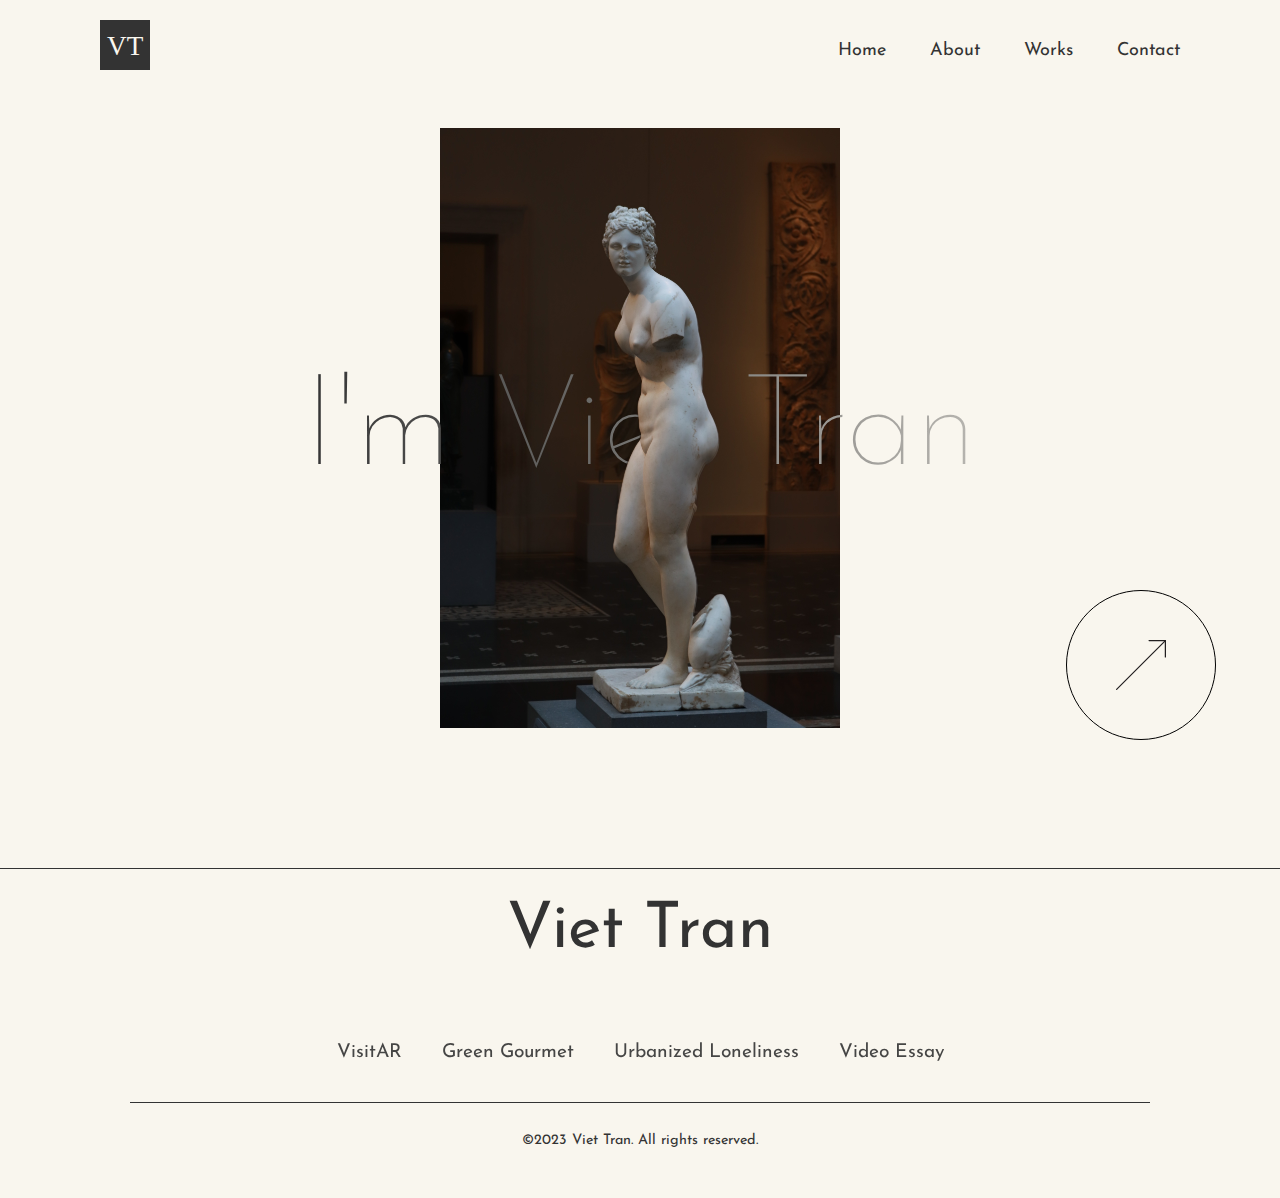
<file: index.html>
<!DOCTYPE html>
<html lang="en">
<head>
    <meta charset="UTF-8">
    <meta http-equiv="X-UA-Compatible" content="IE=edge">
    <meta name="viewport" content="width=device-width, initial-scale=1.0">
    <meta name = "author" content = "Viet Tran">
    <meta name = "description" content = "HTML lab 2">
    <link rel="stylesheet" href="https://cdnjs.cloudflare.com/ajax/libs/font-awesome/6.5.1/css/all.min.css" integrity="sha512-DTOQO9RWCH3ppGqcWaEA1BIZOC6xxalwEsw9c2QQeAIftl+Vegovlnee1c9QX4TctnWMn13TZye+giMm8e2LwA==" crossorigin="anonymous" referrerpolicy="no-referrer" />
    <link rel="stylesheet" href = "style.css">
    <title>Homepage</title>
    
</head>
<body>
    <header>
        <a href="index.html" class = "logo">
            <img src = "image/LOGO/LOGO.svg" alt = "My logo">
        </a>
        <nav class = "navbar">
            <a href="index.html">Home</a>
            <a href="aboutme.html">About</a>
            <a href="myworks.html">Works</a>
            <a href="contact.html">Contact</a>
        </nav>
        <button class="hamburger-menu" onclick="toggleNav()">☰</button>
    </header>
    <!-- Above is the header -->
    <!-- Below is the main section -->
    <main>
        <div class = "index-content">
            <img id = "index-image" src = "image/Photography/Digital/Homepage Image.JPG" alt = "photo of my homepage">
            <h1 id = "index-text">I'm Viet Tran</h1>
            <img id = "overlay-image" src = "image/Photography/Digital/Overlay Homepage Image.png" alt = "photo of my homepage">
            <button id="index-button" onclick = "window.location.href = 'myworks.html' ">
                <img src = "image/index-page/arrow-line.svg">
                <p>My works</p>
            </button>
        </div>
    </main>
    <footer>
        <div class="footer-container">
            <p>Viet Tran</p>
            <div class="social-media">
                <a href="https://www.linkedin.com/in/viettran23/" target="_blank"><i class = "fa-brands fa-linkedin"></i></a>
                <a href="https://www.facebook.com/vietran.23" target="_blank"><i class = "fa-brands fa-facebook"></i></a>
                <a href="https://www.instagram.com/v_iet.tra_n/" target="_blank"><i class = "fa-brands fa-instagram"></i></a>
            </div>
            <div class="footer-nav">
                <a href="visitar.html">VisitAR</a>
                <a href="green-gourmet.html">Green Gourmet</a>
                <a href="urbanized-loneliness.html">Urbanized Loneliness</a>
                <a href="video-essay.html">Video Essay</a>
            </div>
            <div class="line"></div>
            <div class="copyright">
               <p>&copy;2023 Viet Tran. All rights reserved.</p>
            </div>
       </div>
    </footer>
    <script>
        function toggleNav() {
            var nav = document.querySelector('.navbar');
            nav.classList.toggle('show');
        }
    </script>
</body>
</html>
</file>
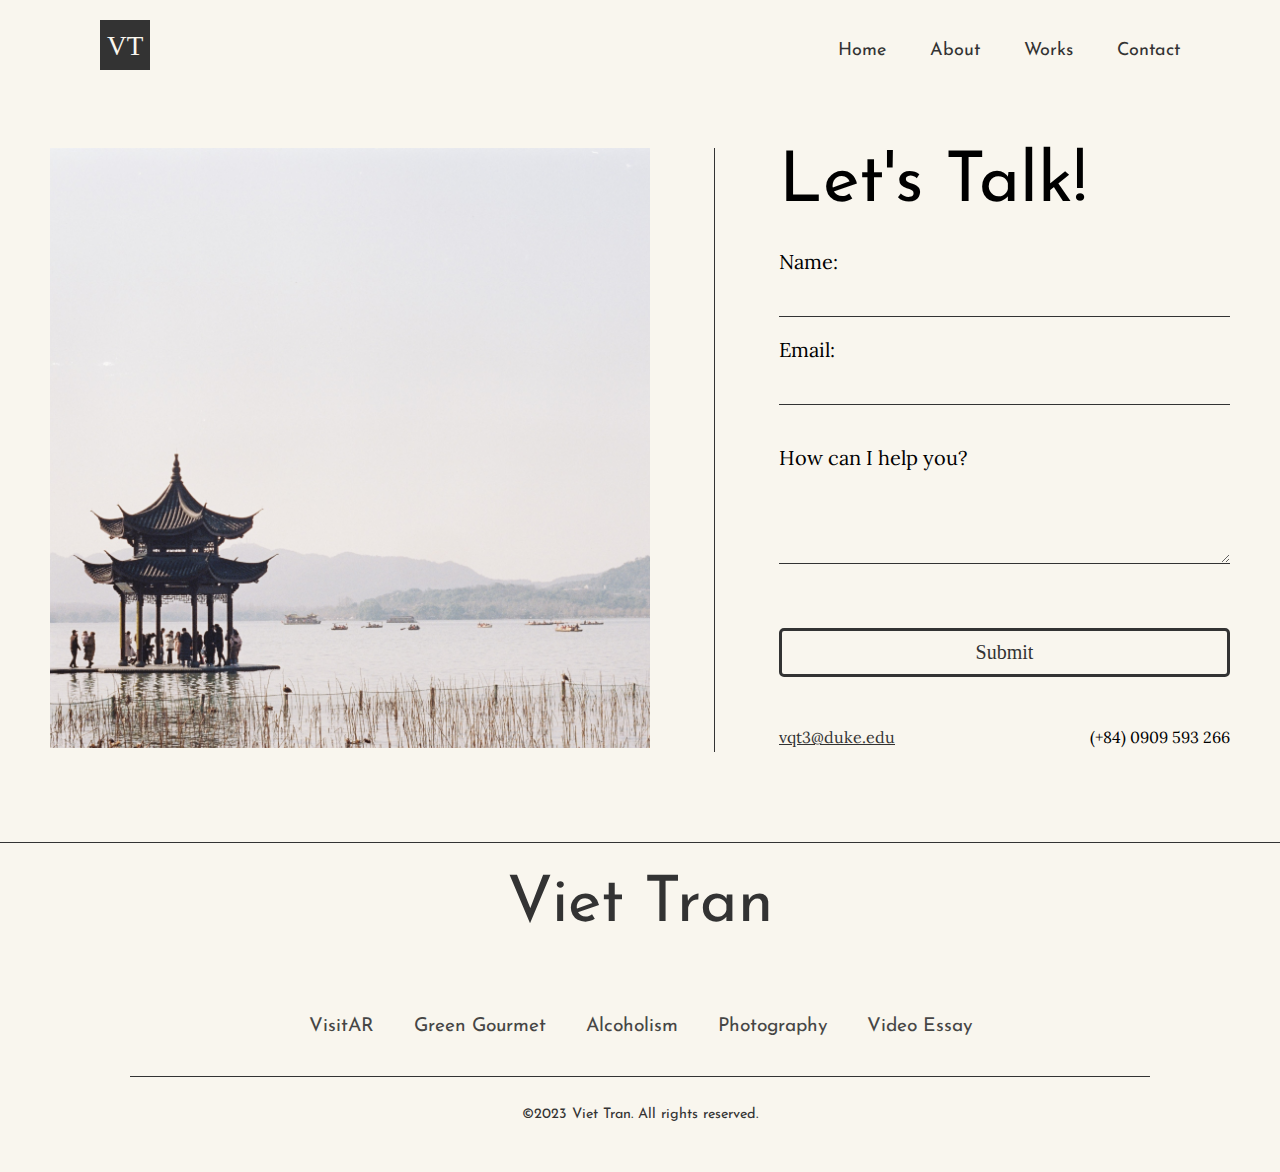
<file: contact.html>
<!DOCTYPE html>
<html lang="en">
<head>
    <meta charset="UTF-8">
    <meta http-equiv="X-UA-Compatible" content="IE=edge">
    <meta name="viewport" content="width=device-width, initial-scale=1.0">
    <title>Let's talk!</title>
    <link rel = "stylesheet" href = "style.css">

</head>
<body>
    <header>
        <a href="index.html" class = "logo">
            <img src = "image/LOGO/LOGO.svg" alt = "My logo">
        </a>
        <nav class = "navbar">
            <a href="index.html">Home</a>
            <a href="aboutme.html">About</a>
            <a href="myworks.html">Works</a>
            <a href="contact.html">Contact</a>
        </nav>
        <button class="hamburger-menu" onclick="toggleNav()">☰</button>

    </header>
    <!-- Above is the header -->
    <main>
        <div class="contact-form">
            <div class="contact-image">
                <img src = "image/Photography/Kodak Vision 2 500T/hangzhou-west-lake.JPG" alt = "Hangzhou West lake">
            </div>
            <div class="contact-box">
                <h1>Let's Talk!</h1>
                <form action="#" method="post">
                    <div class="form-group">
                        <label for="name">Name:</label>
                        <input type="text" id="name" name="name" required>
                        
                        <label for="email">Email:</label>
                        <input type="email" id="email" name="email" required>
                    </div>
            
                    <div class="form-group">
                        <label for="message">How can I help you?</label>
                        <textarea id="message" name="message" rows="4" required></textarea>
                    </div>
            
                    <button type="submit" class="submit-btn">Submit</button>
                </form>
                <div class="contact-info">
                    <a href ="mailto:vqt3@duke.edu">vqt3@duke.edu</a>
                    <p>(+84) 0909 593 266</p>
                </div>
            </div> 
        </div>
    </main>
    <!-- Below is the footer -->
    <footer>
        <div class="footer-container">
            <p>Viet Tran</p>
            <div class="social-media">
               <a href="#"><i class = "fa-brands fa-linkedin"></i></a>
               <a href="#"><i class = "fa-brands fa-facebook"></i></a>
               <a href="#"><i class = "fa-brands fa-instagram"></i></a>
            </div>
            <div class="footer-nav">
                   <a href="">VisitAR</a>
                   <a href="">Green Gourmet</a>
                   <a href="">Alcoholism</a>
                   <a href="">Photography</a>
                   <a href="">Video Essay</a>
            </div>
            <div class="line"></div>
            <div class="copyright">
               <p>&copy;2023 Viet Tran. All rights reserved.</p>
            </div>
       </div>
    </footer>
</body>
</html>
</file>
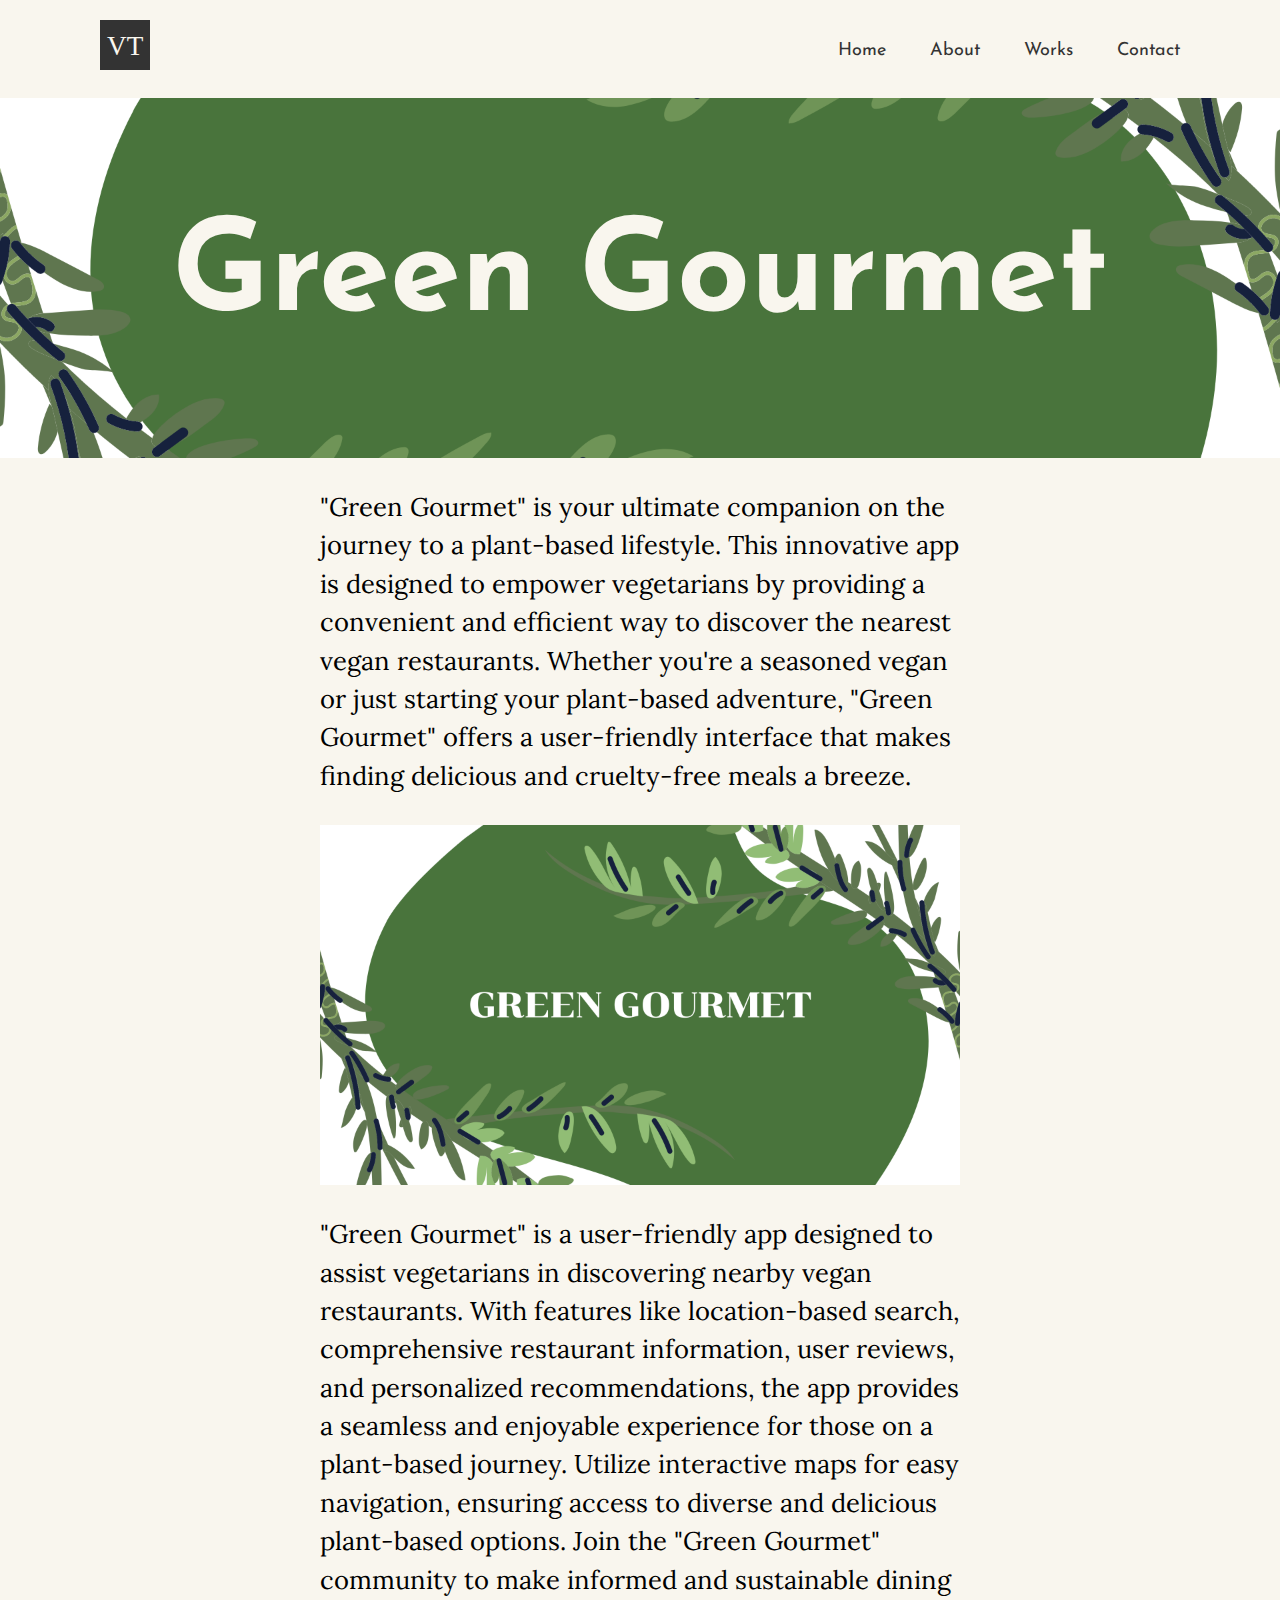
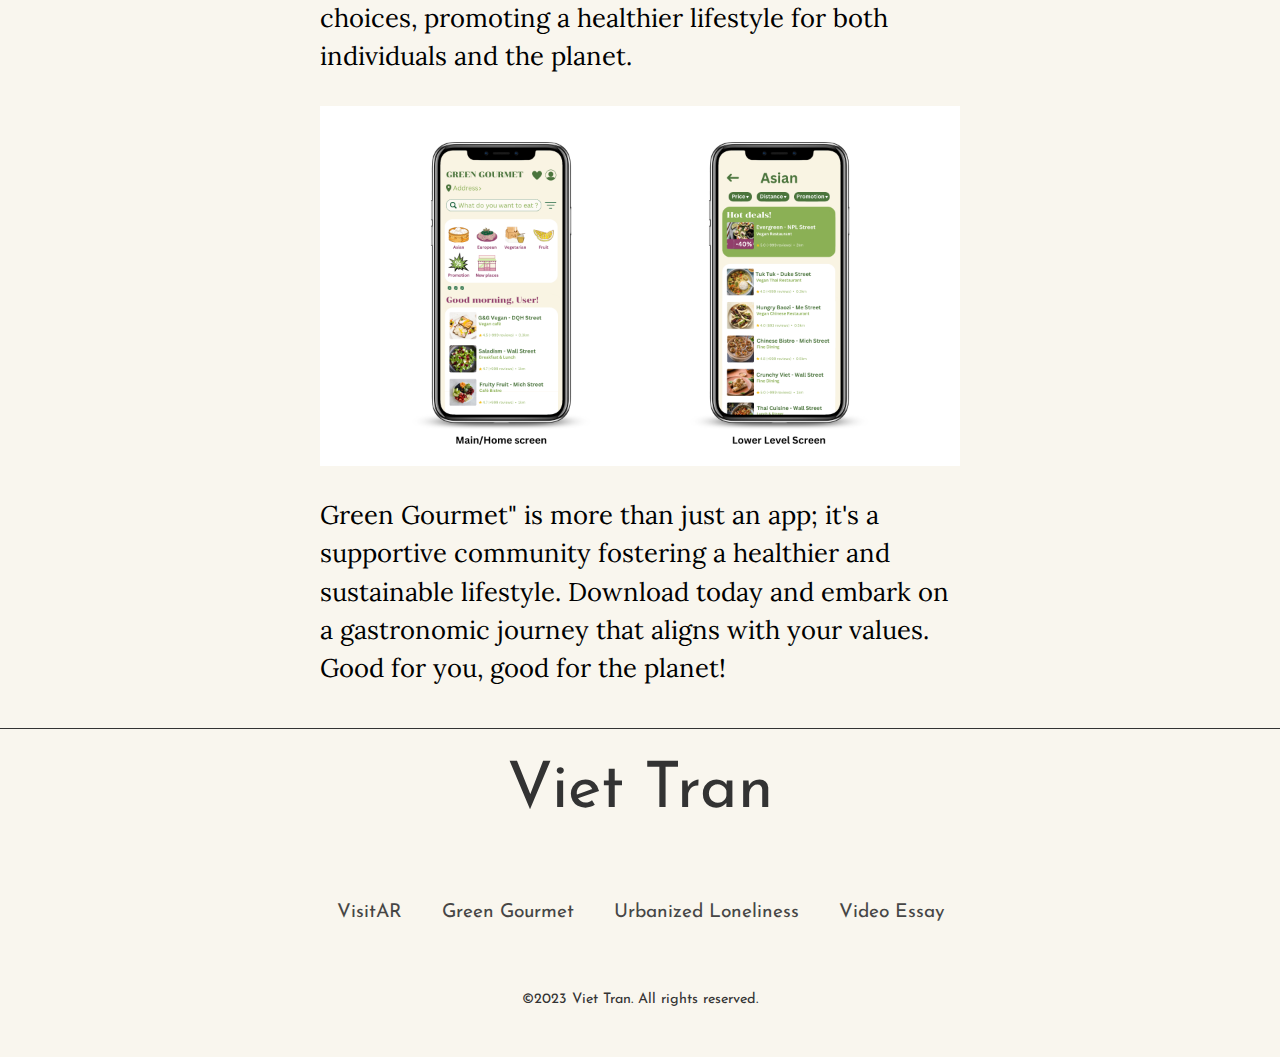
<file: green-gourmet.html>
<!DOCTYPE html>
<html lang="en">
<head>
    <meta charset="UTF-8">
    <meta http-equiv="X-UA-Compatible" content="IE=edge">
    <meta name="viewport" content="width=device-width, initial-scale=1.0">
    <title>Green Gourmet</title>
    <link rel="stylesheet" href="https://cdnjs.cloudflare.com/ajax/libs/font-awesome/6.5.1/css/all.min.css" integrity="sha512-DTOQO9RWCH3ppGqcWaEA1BIZOC6xxalwEsw9c2QQeAIftl+Vegovlnee1c9QX4TctnWMn13TZye+giMm8e2LwA==" crossorigin="anonymous" referrerpolicy="no-referrer" />
    <link rel = "stylesheet" href = "style.css">
</head>
<body>
    <header>
        <a href="index.html" class = "logo">
            <img src = "image/LOGO/LOGO.svg" alt = "My logo">
        </a>
        <nav class = "navbar">
            <a href="index.html">Home</a>
            <a href="aboutme.html">About</a>
            <a href="myworks.html">Works</a>
            <a href="contact.html">Contact</a>
        </nav>
        <button class="hamburger-menu" onclick="toggleNav()">☰</button>

    </header>
    <main>
        <div class="overlay-content">
            <div class = "overlay-heading" id = "green-gourmet-heading">
                <h2>Green Gourmet</h2>
            </div>
            <p>"Green Gourmet" is your ultimate companion on the journey to a plant-based lifestyle. 
                This innovative app is designed to empower vegetarians by providing a convenient and 
                efficient way to discover the nearest vegan restaurants. Whether you're a seasoned vegan 
                or just starting your plant-based adventure, "Green Gourmet" offers a user-friendly interface 
                that makes finding delicious and cruelty-free meals a breeze.</p>
            <img src = "image/Green Gourmet/Green Gourmet.png" alt = "Green Gourmet Logo Design"></image>
            <p>"Green Gourmet" is a user-friendly app designed to assist vegetarians in discovering nearby 
                vegan restaurants. With features like location-based search, comprehensive restaurant information, 
                user reviews, and personalized recommendations, the app provides a seamless and enjoyable experience 
                for those on a plant-based journey. Utilize interactive maps for easy navigation, ensuring access 
                to diverse and delicious plant-based options. Join the "Green Gourmet" community to make informed 
                and sustainable dining choices, promoting a healthier lifestyle for both individuals and the planet.</p>
            <img src = "image/Green Gourmet/greengourmet1.png" alt = "Green Gourmet demo interface">
            <p>Green Gourmet" is more than just an app; it's a supportive community fostering a healthier and sustainable lifestyle. 
                Download today and embark on a gastronomic journey that aligns with your values. Good for you, good for the planet!</p>
        </div>
    </main>
    <footer>
        <div class="footer-container">
            <p>Viet Tran</p>
            <div class="social-media">
               <a href="https://www.linkedin.com/in/viettran23/" target="_blank"><i class = "fa-brands fa-linkedin"></i></a>
               <a href="https://www.facebook.com/vietran.23" target="_blank"><i class = "fa-brands fa-facebook"></i></a>
               <a href="https://www.instagram.com/v_iet.tra_n/" target="_blank"><i class = "fa-brands fa-instagram"></i></a>
            </div>
            <div class="footer-nav">
                <a href="visitar.html">VisitAR</a>
                <a href="green-gourmet.html">Green Gourmet</a>
                <a href="urbanized-loneliness.html">Urbanized Loneliness</a>
                <a href="video-essay.html">Video Essay</a>
            </div>
            <div class="line"></div>
            <div class="copyright">
               <p>&copy;2023 Viet Tran. All rights reserved.</p>
            </div>
       </div>
    </footer>
</body>
</html>
</file>
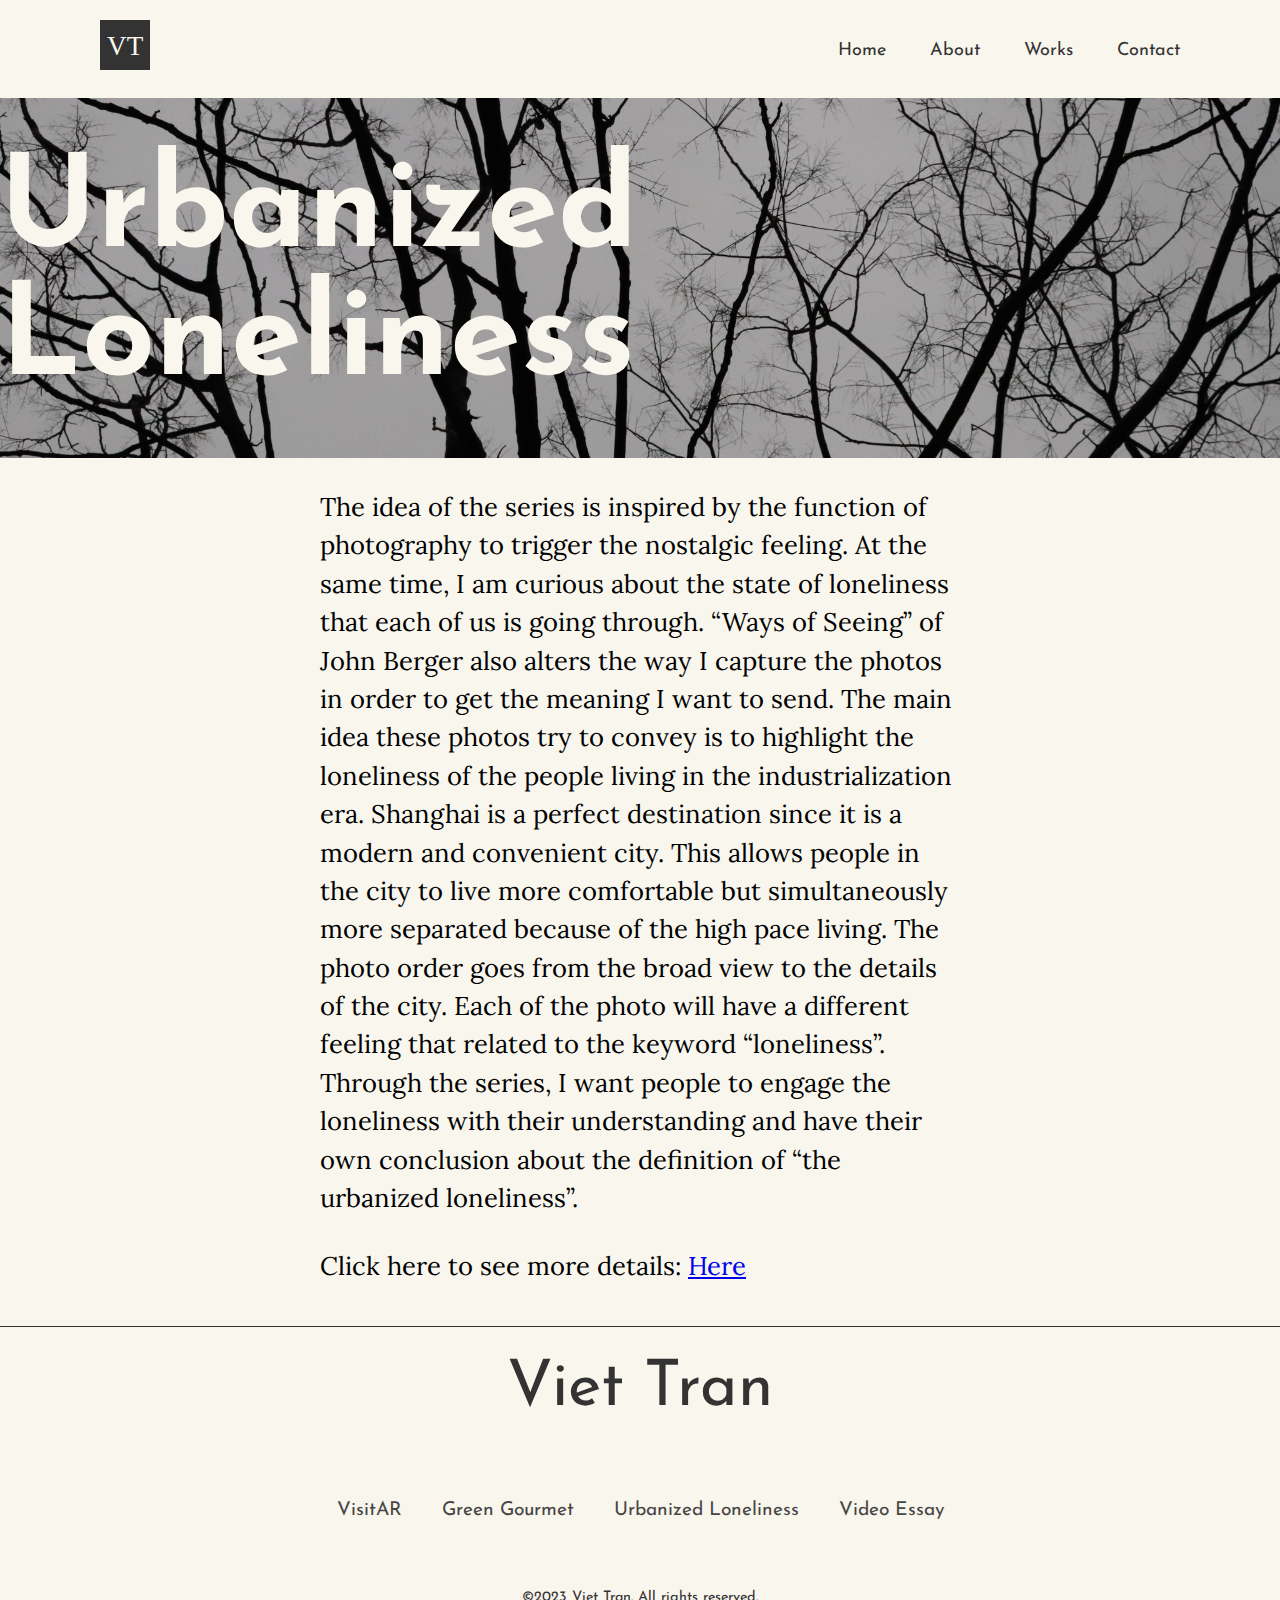
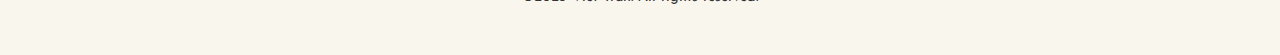
<file: urbanized-loneliness.html>
<!DOCTYPE html>
<html lang="en">
<head>
    <meta charset="UTF-8">
    <meta http-equiv="X-UA-Compatible" content="IE=edge">
    <meta name="viewport" content="width=device-width, initial-scale=1.0">
    <title>Urbanized Loneliness</title>
    <link rel="stylesheet" href="https://cdnjs.cloudflare.com/ajax/libs/font-awesome/6.5.1/css/all.min.css" integrity="sha512-DTOQO9RWCH3ppGqcWaEA1BIZOC6xxalwEsw9c2QQeAIftl+Vegovlnee1c9QX4TctnWMn13TZye+giMm8e2LwA==" crossorigin="anonymous" referrerpolicy="no-referrer" />
    <link rel = "stylesheet" href = "style.css">
</head>
<body>
    <header>
        <a href="index.html" class = "logo">
            <img src = "image/LOGO/LOGO.svg" alt = "My logo">
        </a>
        <nav class = "navbar">
            <a href="index.html">Home</a>
            <a href="aboutme.html">About</a>
            <a href="myworks.html">Works</a>
            <a href="contact.html">Contact</a>
        </nav>
        <button class="hamburger-menu" onclick="toggleNav()">☰</button>

    </header>
    <main>
        <div class="overlay-content">
            <div class = "overlay-heading" id = "urbanized-loneliness-heading">
                <h2>Urbanized Loneliness</h2>
            </div>
            <p>The idea of the series is inspired by the function of photography to trigger the nostalgic feeling. 
                At the same time, I am curious about the state of loneliness that each of us is going through. 
                “Ways of Seeing” of John Berger also alters the way I capture the photos in order to get the meaning 
                I want to send. The main idea these photos try to convey is to highlight the loneliness of 
                the people living in the industrialization era. Shanghai is a perfect destination since it 
                is a modern and convenient city. This allows people in the city to live more comfortable but 
                simultaneously more separated because of the high pace living. The photo order goes from the 
                broad view to the details of the city. Each of the photo will have a different feeling that 
                related to the keyword “loneliness”. Through the series, I want people to engage the loneliness 
                with their understanding and have their own conclusion about the definition of “the urbanized loneliness”. </p>
            <p>Click here to see more details: <a href="https://drive.google.com/drive/u/0/folders/1cxYguqnvCNeM_0FX1hiT7wvWppdlewZj">Here</a></p>
        </div>
    </main>
    <footer>
        <div class="footer-container">
            <p>Viet Tran</p>
            <div class="social-media">
                <a href="https://www.linkedin.com/in/viettran23/" target="_blank"><i class = "fa-brands fa-linkedin"></i></a>
                <a href="https://www.facebook.com/vietran.23" target="_blank"><i class = "fa-brands fa-facebook"></i></a>
                <a href="https://www.instagram.com/v_iet.tra_n/" target="_blank"><i class = "fa-brands fa-instagram"></i></a>
 
            </div>
            <div class="footer-nav">
                   <a href="visitar.html">VisitAR</a>
                   <a href="green-gourmet.html">Green Gourmet</a>
                   <a href="urbanized-loneliness.html">Urbanized Loneliness</a>
                   <a href="video-essay.html">Video Essay</a>
            </div>
            <div class="line"></div>
            <div class="copyright">
               <p>&copy;2023 Viet Tran. All rights reserved.</p>
            </div>
       </div>
    </footer>
</body>
</html>
</file>
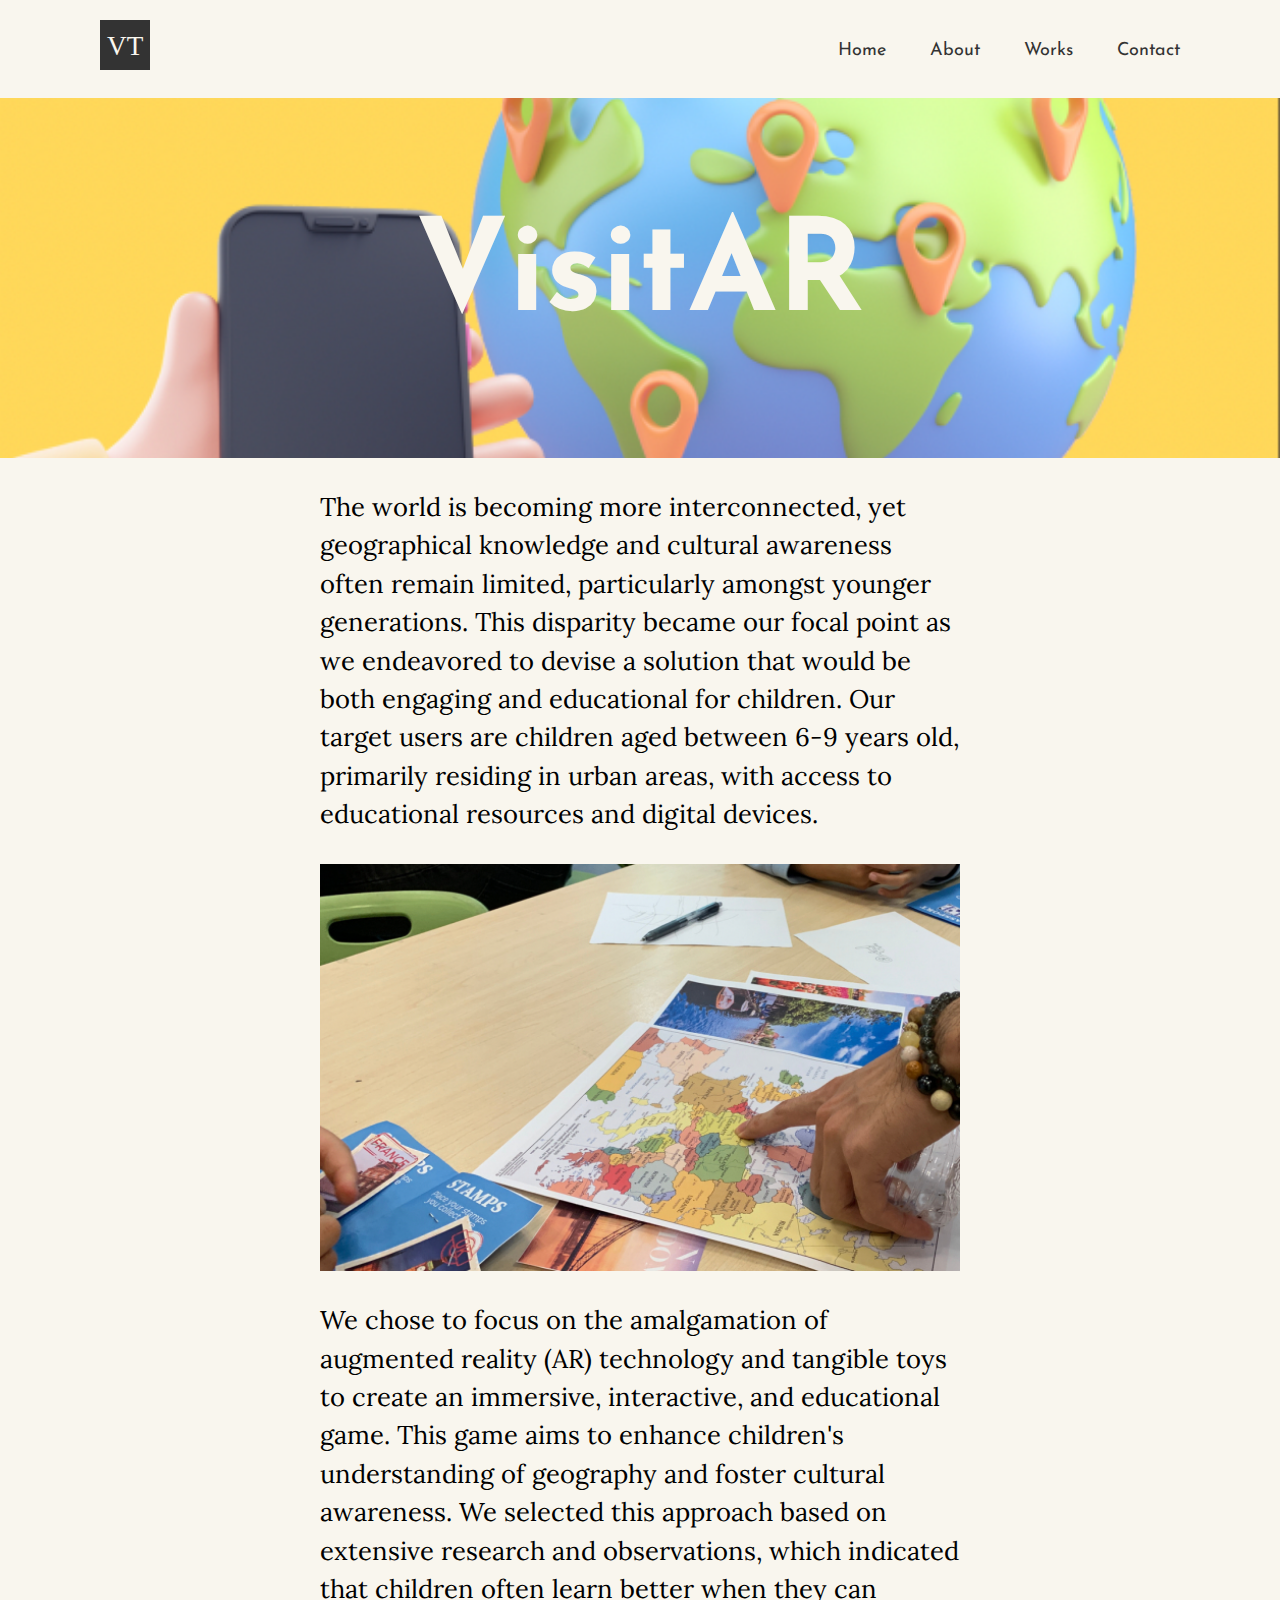
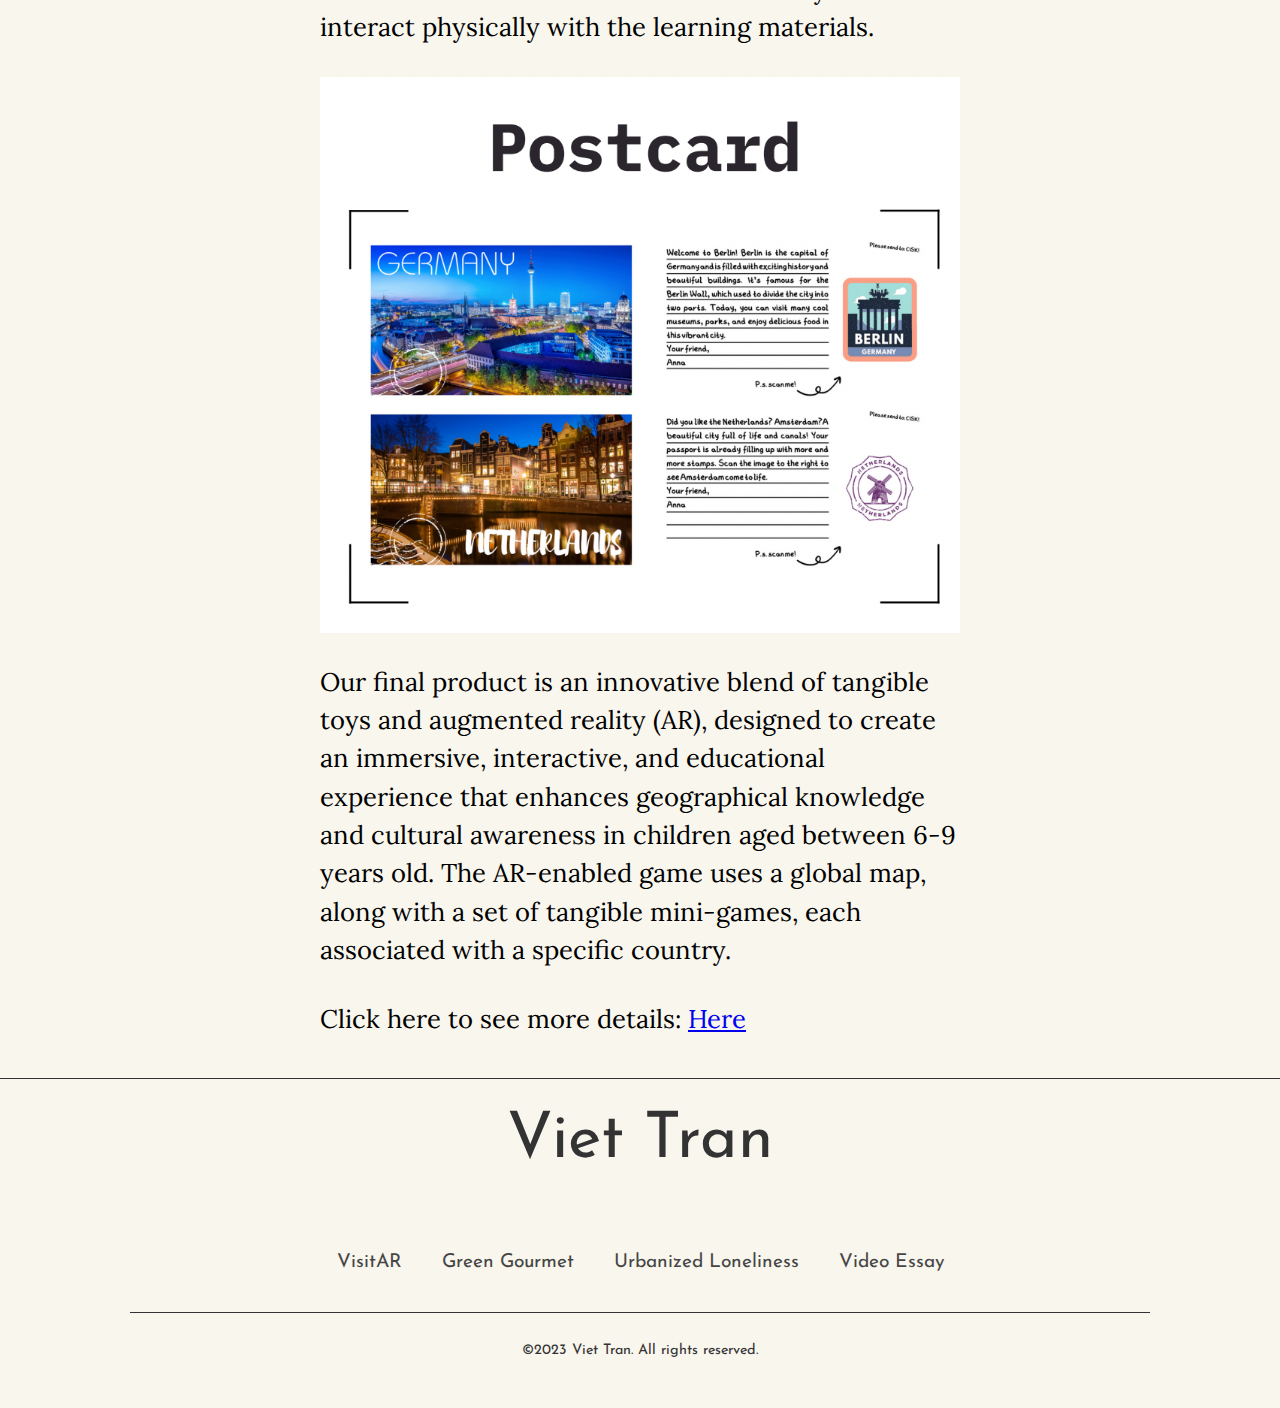
<file: visitar.html>
<!DOCTYPE html>
<html lang="en">
<head>
    <meta charset="UTF-8">
    <meta http-equiv="X-UA-Compatible" content="IE=edge">
    <meta name="viewport" content="width=device-width, initial-scale=1.0">
    <title>VisitAR</title>
    <link rel="stylesheet" href="https://cdnjs.cloudflare.com/ajax/libs/font-awesome/6.5.1/css/all.min.css" integrity="sha512-DTOQO9RWCH3ppGqcWaEA1BIZOC6xxalwEsw9c2QQeAIftl+Vegovlnee1c9QX4TctnWMn13TZye+giMm8e2LwA==" crossorigin="anonymous" referrerpolicy="no-referrer" />
    <link rel = "stylesheet" href = "style.css">
</head>
<body>
    <header>
        <a href="index.html" class = "logo">
            <img src = "image/LOGO/LOGO.svg" alt = "My logo">
        </a>
        <nav class = "navbar">
            <a href="index.html">Home</a>
            <a href="aboutme.html">About</a>
            <a href="myworks.html">Works</a>
            <a href="contact.html">Contact</a>
        </nav>
        <button class="hamburger-menu" onclick="toggleNav()">☰</button>
    </header>
    <main>
        <div class="overlay-content">
            <div class = "overlay-heading" id = "visitar-heading">
                <h2>VisitAR</h2>
            </div>
            <p>The world is becoming more interconnected, yet geographical knowledge 
                and cultural awareness often remain limited, particularly amongst 
                younger generations. This disparity became our focal point as we 
                endeavored to devise a solution that would be both engaging and 
                educational for children. Our target users are children aged between 
                6-9 years old, primarily residing in urban areas, with access to educational 
                resources and digital devices.</p>
            <img src = "image/VisitAR/illustration-1.png" alt = "A tangible map going with the game"></image>
            <p>We chose to focus on the amalgamation of augmented reality (AR) technology 
                and tangible toys to create an immersive, interactive, and educational game. 
                This game aims to enhance children's understanding of geography and foster 
                cultural awareness. We selected this approach based on extensive research 
                and observations, which indicated that children often learn better when they 
                can interact physically with the learning materials.</p>
            <img src = "image/VisitAR/illustration-2.png" alt = "Tangible postcard design">
            <p>Our final product is an innovative blend of tangible toys and augmented reality (AR), 
                designed to create an immersive, interactive, and educational experience that enhances 
                geographical knowledge and cultural awareness in children aged between 6-9 years old. 
                The AR-enabled game uses a global map, along with a set of tangible mini-games, each 
                associated with a specific country.</p>
            <p>Click here to see more details: <a href="https://drive.google.com/drive/u/0/folders/1mjyUrfnWHhK6nuSk1jb2FWn7v2KFYpEl">Here</a></p>
        </div>
    </main>
    <footer>
        <div class="footer-container">
            <p>Viet Tran</p>
            <div class="social-media">
                <a href="https://www.linkedin.com/in/viettran23/" target="_blank"><i class = "fa-brands fa-linkedin"></i></a>
                <a href="https://www.facebook.com/vietran.23" target="_blank"><i class = "fa-brands fa-facebook"></i></a>
                <a href="https://www.instagram.com/v_iet.tra_n/" target="_blank"><i class = "fa-brands fa-instagram"></i></a> 
            </div>
            <div class="footer-nav">
                <a href="visitar.html">VisitAR</a>
                <a href="green-gourmet.html">Green Gourmet</a>
                <a href="urbanized-loneliness.html">Urbanized Loneliness</a>
                <a href="video-essay.html">Video Essay</a>
            </div>
            <div class="line"></div>
            <div class="copyright">
               <p>&copy;2023 Viet Tran. All rights reserved.</p>
            </div>
       </div>
    </footer>
</body>
</html>
</file>
<file: style.css>
@font-face {
    font-family: Josefin Sans;
    src: url(font/Josefin_Sans/JosefinSans-VariableFont_wght.ttf)
}
@font-face {
    font-family: Lora;
    src: url(font/Lora/Lora-VariableFont_wght.ttf)
}


* {
    background-color: #F9F6EE;
    font-family: 'Lora', Times, serif;
    padding: 0;
    margin: 0;
    box-sizing: border-box;
}

body {
    display: flex;
    flex-direction: column;
    min-height: 100vh;
    box-sizing: border-box;
}
main {
    flex-grow: 1;
}
html, button {
    font-family: 'Montserrat-Regular';
}

/* Below is the stylesheet for the header */

header {
    position: sticky;
    top: 0;
    left: 0;
    width: 100%;
    padding: 20px 100px;
    background: #F9F6EE;
    display: flex;
    justify-content: space-between;
    align-items: center;
    z-index: 100;
}

.logo {
    font-size: 32px;
    font-family: 'Josefin Sans';
    color: #333333;
    text-decoration: none;
    font-weight: 700;
}

.logo img {
    width: 50px;
    height: 50px;
}

nav a {
    position: relative;
    font-size: 18px;
    color: #333333;
    font-family: 'Josefin Sans';
    font-weight:normal;
    text-decoration: none;
    margin-left: 40px;
    transition: 0.3s ease-out;
}
nav a:hover {
    color: #3498DB;
}

nav a::before {
    content: '';
    position: absolute; 
    top: 100%;
    left: 0;
    width: 0;
    height: 2px;
    background-color: #3498DB;
    transition: 0.3s ease-out;
}

nav a:hover::before {
    width: 100%;
}

.hamburger-menu {
    font-size: 24px;
    cursor: pointer;
    display: none; /* Hide the hamburger menu by default on larger screens */
}

/* Adjust the media query to include styles for smaller screens */
@media screen and (max-width: 768px) {
    header {
        padding: 20px 20px;
    }

    .navbar {
        flex-direction: column;
        align-items: flex-end;
        position: absolute;
        top: 70px;
        left: 0;
        width: 100%;
        background: #F9F6EE;
        display: none;
    }

    .navbar.show {
        display: flex;
    }

    .navbar a {
        margin: 10px 0;
    }

    .hamburger-menu {
        display: block; /* Show the hamburger menu on smaller screens */
    }
}


/* Above is the stylesheet for the header */

/* Below is the stylesheet for the footer */

.footer-container {
    width: 100%;
    margin-top: 40px;
    padding: 30px 30px 30px 30px;
    border-top: solid 0.5px #333333;
}


.footer-container p {
    font-family: 'Josefin Sans';
    color: #333333;
    font-size: 4em;
    text-align: center;
    margin: 0 0 20px;
}
.social-media {
    display: flex;
    justify-content: center;
}

.social-media a {
    text-decoration: none;
    margin: 10px;
    opacity: 0.9;
}

.social-media a i{
    background-color: transparent;
    font-size: 2em;
    color: #333333;
    transition: 0.3s ease-out;
}

.social-media a:hover i{
    color: #3498DB;
}

.footer-nav {
    margin: 20px 0;
    display: flex;
    justify-content: center;
}

.footer-nav a {
    color: #333333;
    margin: 20px;
    text-decoration: none;
    font-family: 'Josefin Sans';
    font-size: 1.2em;
    opacity: 0.9;
    transition: 0.3s ease-out;
}

.footer-nav a:hover {
    color: #3498DB;
}

.line {
    height: 0.5px;
    background-color: #333333;
    margin: 0px 100px 0px 100px;
}
.copyright {
    padding: 30px 0 0 0;
    text-align: center;
    font-family: 'Josefin Sans';
}

.copyright p {
    font-family: 'Josefin Sans';
    font-weight: 'Regular';
    font-size: 0.9em;
}

/* Above is the stylesheet for the footer */

/* Below is the style for the index page */
.index-content {
    display: flex;
    justify-items: center;
    align-items: center;
    position: relative;
    flex-direction: column;
    padding: 30px 0 100px;
}
#index-img, #overlay-image{ 
    position: relative;
}

#index-image {
    width: 100%;
    max-width: 400px;
}

#overlay-image {
    width: 100%;
    max-width: 153px;
    position: absolute;
    top: 14.5%;
    left: 50%;
    transform: translateX(-31%);
    background-color: transparent;
}

#index-text {
    position: absolute;
    top: 30vh;
    font-family: 'Josefin Sans';
    font-weight: 100;
    font-size: 10vw;
    color: transparent;
    background-color: transparent;
    background-image: linear-gradient(to right,  #333333, #F9F6EE, #333333);
    -webkit-background-clip: text;
    background-clip: text;
    background-size: 300%;
    animation: animatedText 5s infinite alternate-reverse;
}

@keyframes animatedText {
    from {
        background-position: 0%;
    }
    to {
        background-position: 100%;
    }
}

#index-button {
    width: 150px;
    height: 150px;
    border: solid black 1px;
    position: absolute;
    right: 5%;
    bottom: 12%;
    border-radius: 50%;
    display: flex;
    flex-direction: column;
    justify-content: center;
    align-items: center;
    cursor: pointer;
    transition: all 0.3s ease; 
}

#index-button:hover {
    background-color: #3498DB;
    border: #3498DB;
    display: flex;
}

#index-button img {
    margin: auto;
    width: 50px;
    background-color: transparent;
}

#index-button p {
    display: none;
}

#index-button:hover img {
    display: none;
}

#index-button:hover p {
    display: block;
    font-size: 20px;
    background-color: transparent;
    font-family: 'Josefin Sans';
    font-weight: 'Regular';
    color: #F9F6EE;
}

@media screen and (max-width: 768px) {
    #index-text {
        font-size: 6vw; /* Adjust font size for smaller screens */
    }
}






/* Above is the style for the index page */
/* Below is the style for the about me page */
.about-me-container {
    margin: 30px;
    display: flex;
    justify-content: space-around;
    align-items: center;
}

.profile-photo {
    width: 20vw;
    height: 80vh;
    margin-left: 10vw;
}

.profile-photo img {
    object-fit: cover;
    width: 100%;
    height: 100%;
}

.profile-description {
    width: 40vw;
}

.profile-description h1 {
    font-size: 100px;
    font-family: 'Josefin Sans';
    font-weight: 400;
    color: #333333;
}

.profile-description p {
    line-height: 1.5;
    font-size: 24px;
    padding: 30px 0 0 0;
}

#resume-button {
    color: #333333;
    padding: 10px 20px;
    width: 100%;
    border: #333333 solid;
    border-radius: 5px;
    cursor: pointer;
    transition: 0.3s ease;
    font-size: 20px;
    margin-top: 50px;
}

#resume-button:hover {
    background-color: #3498DB;
    border: #3498DB solid;
    color:#F9F6EE;
}

/* Above is the style for the about me page */

/* Below is the style for my works page */

.my-works { 
    display: flex;
    justify-content: center;
    align-items: center;
    flex-direction: column;
}
.my-works h1 {
    font-family: 'Josefin Sans';
    font-size: 100px;
    font-weight: 400;
    padding: 40px;
    color: #333333;
}

.grid-container {
    display: grid;
    grid-template-columns: repeat(3, 1fr);
    grid-template-rows: repeat(2, 1fr);
    gap: 30px;
    width: 80vw;
    height: 60vh;
    margin-bottom: 40px;
}

.project {
    text-align: center;
    background-color: transparent;
    border-radius: 10px;
    position: relative;
    cursor: pointer;
    overflow: hidden;
    background-size: cover;
    background-repeat: no-repeat;
    transition: transform 0.3s ease;
}

#visitar {
    background-image: url(image/VisitAR/VisitAR.png);
}

#green-gourmet {
    background-image: url(image/Green\ Gourmet/Logo.png);
    background-position: center;
}

#photo-essay {
    background-image: url(image/Photo\ Essays/tree1.jpg);
}

#video-essay {
    background-image: url(video-essay/video-background.gif);
}

#coming-soon {
    border: #333333 solid;
}

.project-title {
    position: absolute;
    top: 50%;
    left: 50%;
    transform: translate(-50%, -50%);
    text-align: center;
    transition: opacity 0.3s ease;
    background-color: transparent;
}

.project-description {
    position: absolute;
    background-color: #333333;
    width: 100%;
    height: 100%;
    display: flex;
    flex-direction: column;
    justify-content: center;
    align-items: center;
    top: 50%;
    left: 50%;
    transform: translate(-50%, -50%);
    text-align: center;
    opacity: 0;
    transition: opacity 0.3s ease;
    padding: 30px;
}

.project-description p {
    background-color: transparent;
    color: #F9F6EE;
    margin-top: 5px;
}

.project-description button {
    margin-top: 20px;
    padding: 8px 16px;
    background-color: transparent;
    color: #F9F6EE;
    border: none;
    border-radius: 4px;
    cursor: pointer;
    text-decoration: underline;
    font-size: 18px;
    transition: ease 0.3s;
}

.project-description button:hover {
    background-color: #3498DB;
    text-decoration: none;
}

.project:hover .project-title {
    opacity: 0;
    transition: opacity 0.3s ease;
}

.project:hover .project-description {
    opacity: 1;
    transition: opacity 0.3s ease;
}

.project:hover {
    transform: scale(1.1);
}


.project-title h2 {
    background-color: transparent;
    font-family: 'Josefin Sans';
    white-space: nowrap;
    font-weight: 500;
    font-size: 30px;
    color: #F9F6EE;
}

#coming-soon h2 {
    color: #333333;
}

@media screen and (max-width: 768px) {
    .my-works h1 {
        font-size: 50px;
    }
    .grid-container {
        padding: 0 10px;
        grid-template-columns: repeat(auto-fit, minmax(250px, 1fr));
        width: 100%; /* Adjust width for smaller screens */
        overflow: scroll;
    }
}

/*VisitAR */

.overlay-heading{
    width: 100vw;
    height: 40vh;
    background-repeat: no-repeat;
    background-size: cover;
    background-position: center;
    display: flex;
    justify-content: center;
    align-items: center;
}
.overlay-heading h2 {
    background-color: transparent;
    font-family: 'Josefin Sans';
    font-size: 10vw;
    color: #F9F6EE;
}

#visitar-heading {
    background-image: url(image/VisitAR/VisitAR.png);
}

#green-gourmet-heading {
    background-image: url(image/Green\ Gourmet/Logo.png);
}

#urbanized-loneliness-heading {
    background-image: url(image/Photo\ Essays/tree1.jpg);
}

#video-essay-heading {
    background-image: url(video-essay/video-background.gif);
}

.overlay-content {
    display: flex;
    flex-direction: column;
    justify-content: center;
    align-items: center;
}
.overlay-content p {
    padding: 30px 0 0 0;
    font-size: 2vw;
    line-height: 1.5;
    width: 50vw;
}
.overlay-content img {
    padding: 30px 0 0 0;
    width: 50vw;
}

@media screen and (max-width: 768px) {
    .overlay-heading {
        height: 20vh;
    }
}


/* Above is the style for my works page */

/* Below is the style for contact page */

.contact-form {
    display: flex;
    justify-content: center;
    padding: 50px;
}

.contact-image {
    border-right: solid #333333 0.5px;
    padding-right: 5vw;
}
.contact-image img {
    width: 600px;
    height: 600px;
    object-fit: cover;
}
.contact-box {
    width: 600px;
    height: 600px;
    padding-left: 5vw;
}

.contact-box h1 {
    font-family: 'Josefin Sans';
    font-weight: 400;
    font-size: 70px;
    margin-bottom: 30px;
}
.form-group {
    margin-bottom: 20px;
}

.form-group label {
    display: block;
    margin-bottom: 5px;
    font-size: 20px;
}

.form-group input,
.form-group textarea {
    width: 100%;
    padding: 10px;
    border: none;
    border-bottom: 1px solid #333;
    margin-bottom: 20px;
}

.form-group textarea {
    resize: vertical;
}

.submit-btn {
    background-color: transparent;
    color: #333333;
    padding: 10px 20px;
    width: 100%;
    border: #333333 solid;
    border-radius: 5px;
    cursor: pointer;
    transition: 0.3s ease;
    font-size: 20px;
    margin-top: 20px;
}

.submit-btn:hover {
    background-color: #3498DB;
    border: #3498DB solid;
    color:#F9F6EE;
}

.contact-info {
    margin-top: 50px;
    display: flex;
    justify-content: space-between;
}

.contact-info a {
    color: #333333;
}

.contact-info a:hover {
    color: #3498DB;
}

.contact-info a:visited {
    color: #333333;
}

.contact-info p {
    margin-bottom: 10px;
}

/* Above is the style for contact page */
</file>
